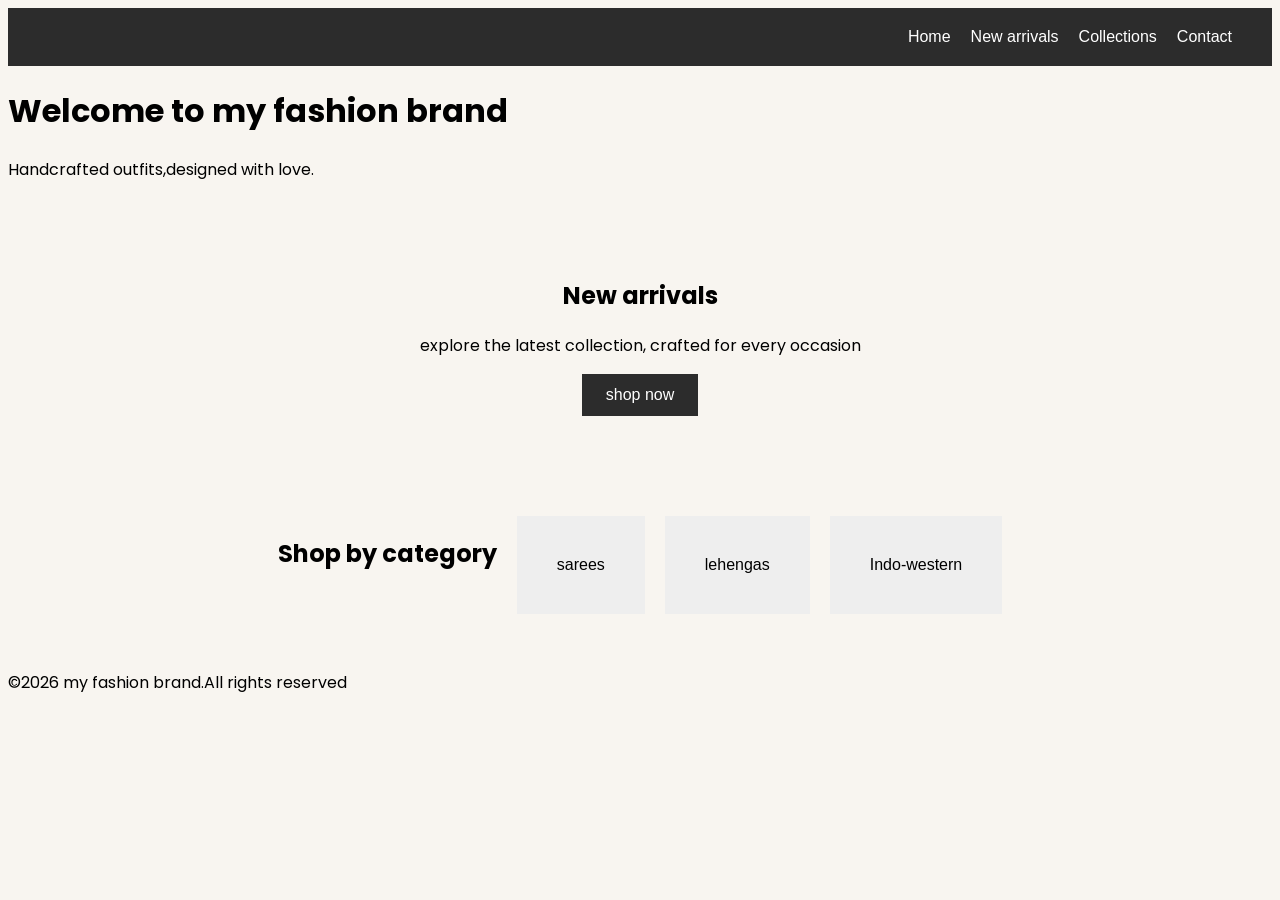
<file: index.html>
<!DOCTYPE html>
<html lang="en">
<head>
  <link href="https://fonts.googleapis.com/css2?family=Poppins:wght@400;600&display=swap" rel="stylesheet">
  <link rel="stylesheet" href="style.css">
  <meta charset="UTF-8">
  <title>My Fashion Brand</title>
</head>
<body>
  <header>
    <nav>
        <a href="#">Home</a>
        <a href="#">New arrivals </a>
        <a href="#">Collections</a>
        <a href="#">Contact</a>
    </nav>
  </header>
  <main>
    <h1>Welcome to my fashion brand</h1>
    <p>Handcrafted outfits,designed with love.</p>
    <section class="hero">
        <h2>New arrivals</h2>
        <p>explore the latest collection, crafted for every occasion</p>
        <button>shop now</button>
    </section>
    <section class="categories">
        <h2>Shop by category</h2>
        <div class="category-card">sarees</div>
        <div class="category-card">lehengas</div>
        <div class="category-card">Indo-western</div>
    </section>
    <footer>
        <p>&copy;2026 my fashion brand.All rights reserved</p>
    </footer>
  </main>
  <script>"script.js"</script>
</body>
</html>
</file>
<file: style.css>
body {
  font-family: 'Poppins', sans-serif;
}
body{
    background-color: #f8f5f0;
}
header {
  background-color: #2c2c2c;
  padding: 20px;
}

nav a {
  color: white;
  text-decoration: none;
  margin-right: 20px;
  font-family: sans-serif;
}
nav {
  display: flex;
  justify-content: flex-end;
}
.hero {
  text-align: center;
  padding: 60px 20px;
}

.hero button {
  background-color: #2c2c2c;
  color: white;
  border: none;
  padding: 12px 24px;
  font-size: 16px;
  cursor: pointer;
}
.categories {
  display: flex;
  justify-content: center;
  gap: 20px;
  padding: 40px 20px;
}

.category-card {
  background-color: #eee;
  padding: 40px;
  font-family: sans-serif;
  text-align: center;
}
.hero button:hover {
  background-color: #555;
}

.category-card:hover {
  background-color: #ddd;
  cursor: pointer;
}

nav a:hover {
  opacity: 0.7;
}
</file>
